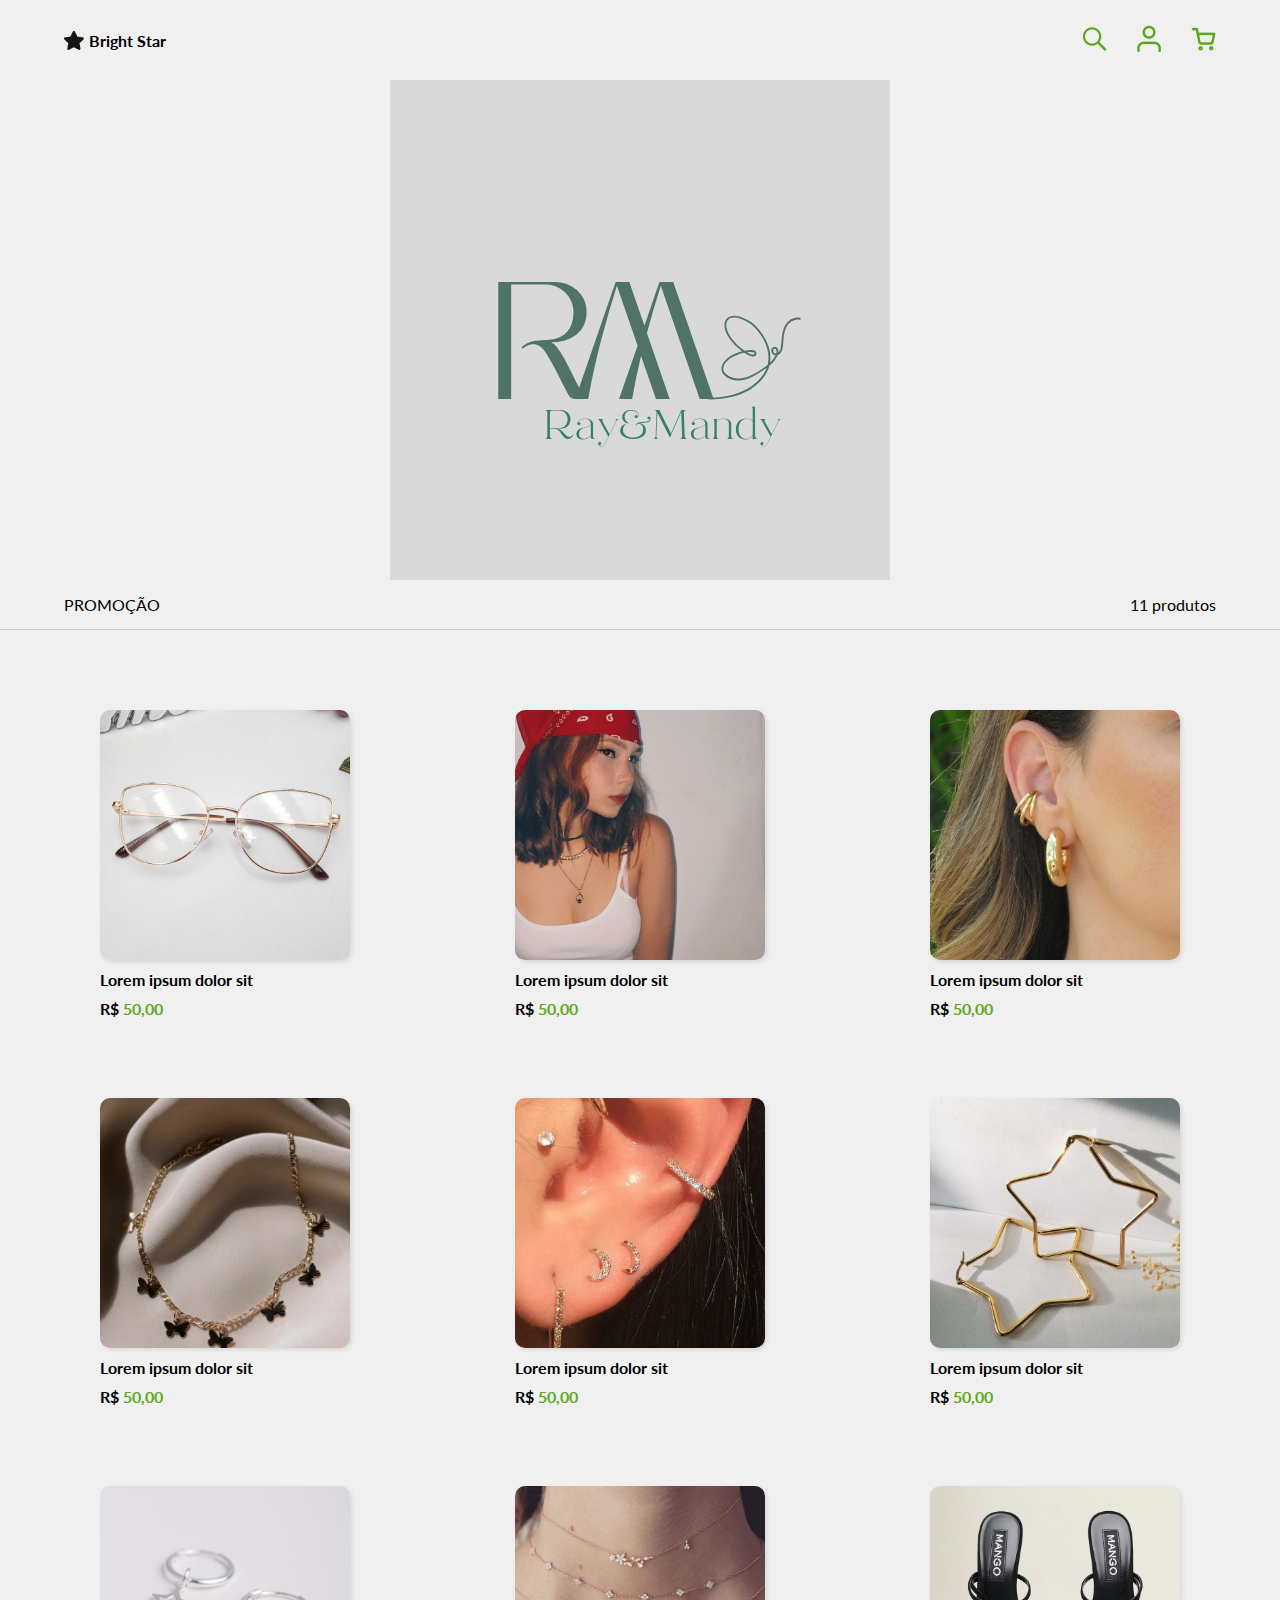
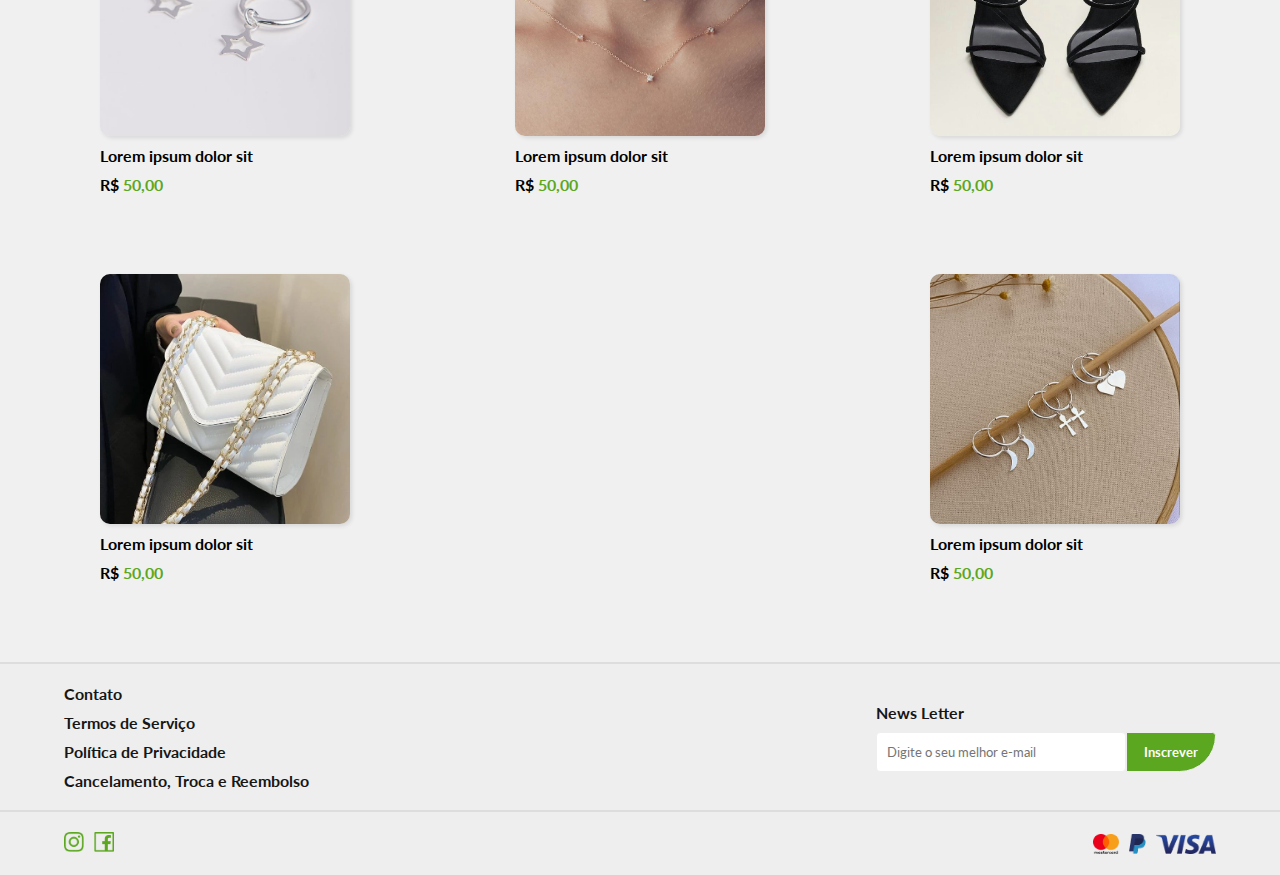
<file: novo site/index.html>
<!DOCTYPE html>         
<html lang="pt-br">
<head>
    <meta charset="UTF-8">
    <meta http-equiv="X-UA-Compatible" content="IE=edge">
    <meta name="viewport" content="width=device-width, initial-scale=1.0">

    <title>Loja Virtual de Acessórios Modernos</title>
    <link rel="preconnect" href="https://fonts.googleapis.com">
    <link rel="preconnect" href="https://fonts.gstatic.com" crossorigin>
    <link href="https://fonts.googleapis.com/css2?family=Lato:ital,wght@0,300;0,400;0,700;1,100&display=swap" rel="stylesheet">
    <link rel="stylesheet" href="assets/css/style.css">
</head>
<body>
    <div class="div-main">
        <header>
            <div class="logo">
                <img src="assets/images/star.png" alt="">
                <span>Bright Star </span>
            </div>
            <nav>
                <a href=""><img src="assets/images/search.png" alt=""></a>
                <a href=""><img src="assets/images/profile.png" alt=""></a>
                <a href=""><img src="assets/images/cart.png" alt=""></a>
            </nav>
        </header>


        <section class="banner-container">
            <img class="banner-image" src="assets/images/banner.png" alt="">
        </section>

        <section class="promotion-header">
            <span class="promotion-header--title">PROMOÇÃO</span>
            <span>11 produtos</span>
        </section>

        <div class="line"></div>

        <main class="product-page">
            <div class="row"> 
                <div class="product-container">
                    <div class="product">
                        <img src="assets/images/img1.jpg" alt="">
                        <span>Lorem ipsum dolor sit</span>
                        <span>R$ <span class="price">50,00</span></span>
                    </div>
                </div>
                <div class="product-container">
                    <div class="product">
                        <img src="assets/images/img2.jpg" alt="">
                        <span>Lorem ipsum dolor sit</span>
                        <span>R$ <span class="price">50,00</span></span>
                    </div>
                </div>
                <div class="product-container">
                    <div class="product">
                        <img src="assets/images/img3.jpg" alt="">
                        <span>Lorem ipsum dolor sit</span>
                        <span>R$ <span class="price">50,00</span></span>
                    </div>
                </div>
                <div class="product-container">
                    <div class="product">
                        <img src="assets/images/img4.jpg" alt="">
                        <span>Lorem ipsum dolor sit</span>
                        <span>R$ <span class="price">50,00</span></span>
                    </div>
                </div>
                <div class="product-container">
                    <div class="product">
                        <img src="assets/images/img5.jpg" alt="">
                        <span>Lorem ipsum dolor sit</span>
                        <span>R$ <span class="price">50,00</span></span>
                    </div>
                </div>
                <div class="product-container">
                    <div class="product">
                        <img src="assets/images/img6.jpg" alt="">
                        <span>Lorem ipsum dolor sit</span>
                        <span>R$ <span class="price">50,00</span></span>
                    </div>
                </div>
                <div class="product-container">
                    <div class="product">
                        <img src="assets/images/img7.jpg" alt="">
                        <span>Lorem ipsum dolor sit</span>
                        <span>R$ <span class="price">50,00</span></span>
                    </div>
                </div>
                <div class="product-container">
                    <div class="product">
                        <img src="assets/images/img8.jpg" alt="">
                        <span>Lorem ipsum dolor sit</span>
                        <span>R$ <span class="price">50,00</span></span>
                    </div>
                </div>
                <div class="product-container">
                    <div class="product">
                        <img src="assets/images/img9.jpg" alt="">
                        <span>Lorem ipsum dolor sit</span>
                        <span>R$ <span class="price">50,00</span></span>
                    </div>
                </div>
                <div class="product-container">
                    <div class="product">
                       <img src="assets/images/img10.jpg" alt="">
                        <span>Lorem ipsum dolor sit</span>
                        <span>R$ <span class="price">50,00</span></span>
                    </div>
                </div>
                    <div class="product-container">
                     <div class="product">
                       <img src="assets/images/img11.jpg" alt="">
                        <span>Lorem ipsum dolor sit</span>
                        <span>R$ <span class="price">50,00</span></span>
                    </div>
                </div>          
        
        
            </div>
        </main>

        <footer>
            <div class="footer-top">
                <div class="footer-top--left">
                    <a href="#">Contato</a>
                    <a href="#">Termos de Serviço</a>
                    <a href="#">Política de Privacidade</a>
                    <a href="#">Cancelamento, Troca e Reembolso</a>
                </div>
                <div class="footer-top--right">
                    <span>News Letter</span>
                    <div class="footer-news-letter">
                        <input class="footer-input" type="email" placeholder="Digite o seu melhor e-mail">
                        <button class="footer-button" type="button">Inscrever</button>
                    </div>
                </div>
            </div>

            <div class="footer-bottom">
                <div class="footer-bottom--left">
                    <a href="#"><img class="footer-image" src="assets/images/instagram.png" alt=""></a>
                    <a href="#"><img class="footer-image" src="assets/images/facebook.png" alt=""></a>
                </div>
               
                <div class="footer-bottom--right">
                    <img class="footer-image" src="assets/images/mastercard.png" alt="">
                    <img class="footer-image" src="assets/images/paypal.png" alt="">
                    <img class="footer-image" src="assets/images/visa.png" alt="">
                </div>
            </div>
        </footer>
    </div>
</body>
</html>
</file>
<file: novo site/assets/css/style.css>
* {
    margin: 0;
    padding: 0;
    box-sizing: border-box;

    font-family: 'Lato', sans-serif;
}

body {
    background-color: rgb(240, 240, 240);
}

.div-main {
    min-width: 480px;
    max-width: 1500px;
    margin: auto;
}

header {
    display: flex;
    justify-content: space-between;
    align-items: center;

    height: 80px;
    padding: 20px 5%;
}

.logo {
    display: flex;
    align-items: center;
    gap: 5px;
}

.logo span {
    font-weight: 700;
}

nav {
    display: flex;
    align-items: center;
    gap: 30px;
}

.banner-container {
    display: flex;
    justify-content: center;
}

.banner-image {
    max-height: auto;
    min-width: 480px;
    max-width: 1500px;
    object-fit: cover;
}


.promotion-header {
    display: flex;
    justify-content: space-between;

    padding: 15px 5%;
}

.promotion-header-title {
    font-weight: 700;
    color: #161616;
}

.line {
    width: 100%;
    height: 1px;
    background-color: #ccc; 
}

main {
    display: flex;
    justify-content: space-between;

    padding: 30px 5%;
}

.product-page {
    /*display: flex;
    flex-direction: column;*/
    display: block;
    padding: 0px;
}

.row {
    display: flex;
    flex-direction: row;
    justify-content: space-between;
    padding: 40px;
    flex-wrap: wrap;
}

.column {
    display: flex;
    flex-direction: column;
    gap: 50px;
}

.product-container {
    float: left;
    padding: 40px 60px;
}

.product {
    display: flex;
    flex-direction: column;
    gap: 10px;
}

.product img {
    width: 250px;
    height: 250px;
    object-fit: cover;
    border-radius: 10px;

    box-shadow: 2px 2px 4px rgba(0, 0, 0, 0.1);

    transition: 0.3s;
}

.product img:hover {
    border-radius: 50px;
}

.product span {
    font-weight: 700;
}

.price {
    color: #5ca720;
}

footer {
    background-color: #eee;
}

.footer-top {
    display: flex;
    justify-content: space-between;
    border-top: 2px solid #ddd;
    padding: 20px 5%;
}

.footer-top--left {
    display: flex;
    flex-direction: column;
    gap: 10px;
}

.footer-top--left a {
    color: #161616;
    font-weight: 700;
    text-decoration: none;
}

.footer-top--left a:hover {
    text-decoration: underline;
}

.footer-top--right {
    display: flex;
    flex-direction: column;
    justify-content: center;
    gap: 10px;
}

.footer-top--right span {
    color: #161616;
    font-weight: 700;
}

.footer-news-letter {
    display: flex;
    align-items: center;
}

.footer-input {
    width: 250px;
    height: 40px;
    padding: 10px;
    outline: none;
    border: 1px solid #eee;
    border-radius: 4px;
}

.footer-button {
    width: 90px;
    height: 40px;

    color: white;
    font-weight: 700;

    border: 1px solid #eee;
    border-top-right-radius: 4px;
    border-bottom-right-radius: 40px;
    background-color: #5ca720;

    transition: 0.2s;
}

.footer-button:hover {
    /*background-color: #51921c;*/

    border-top-right-radius: 40px;
    border-bottom-right-radius: 4px;
}

.footer-bottom {
    display: flex;
    flex-direction: row;
    justify-content: space-between;
    align-items: center;
    padding: 20px 5%;

    border-top: 2px solid #ddd;
}

.footer-bottom--left, .footer-bottom--right {
    display: flex;
    flex-direction: row;
    gap: 10px;
}

footer p {
    padding: 20px;
    color: rgb(18, 18, 18);
}

footer p a {
    color: black;
    text-decoration: none;
}

footer p a:hover {
    text-decoration: underline;
}

.footer-image {
    height: 20px;
}
</file>
